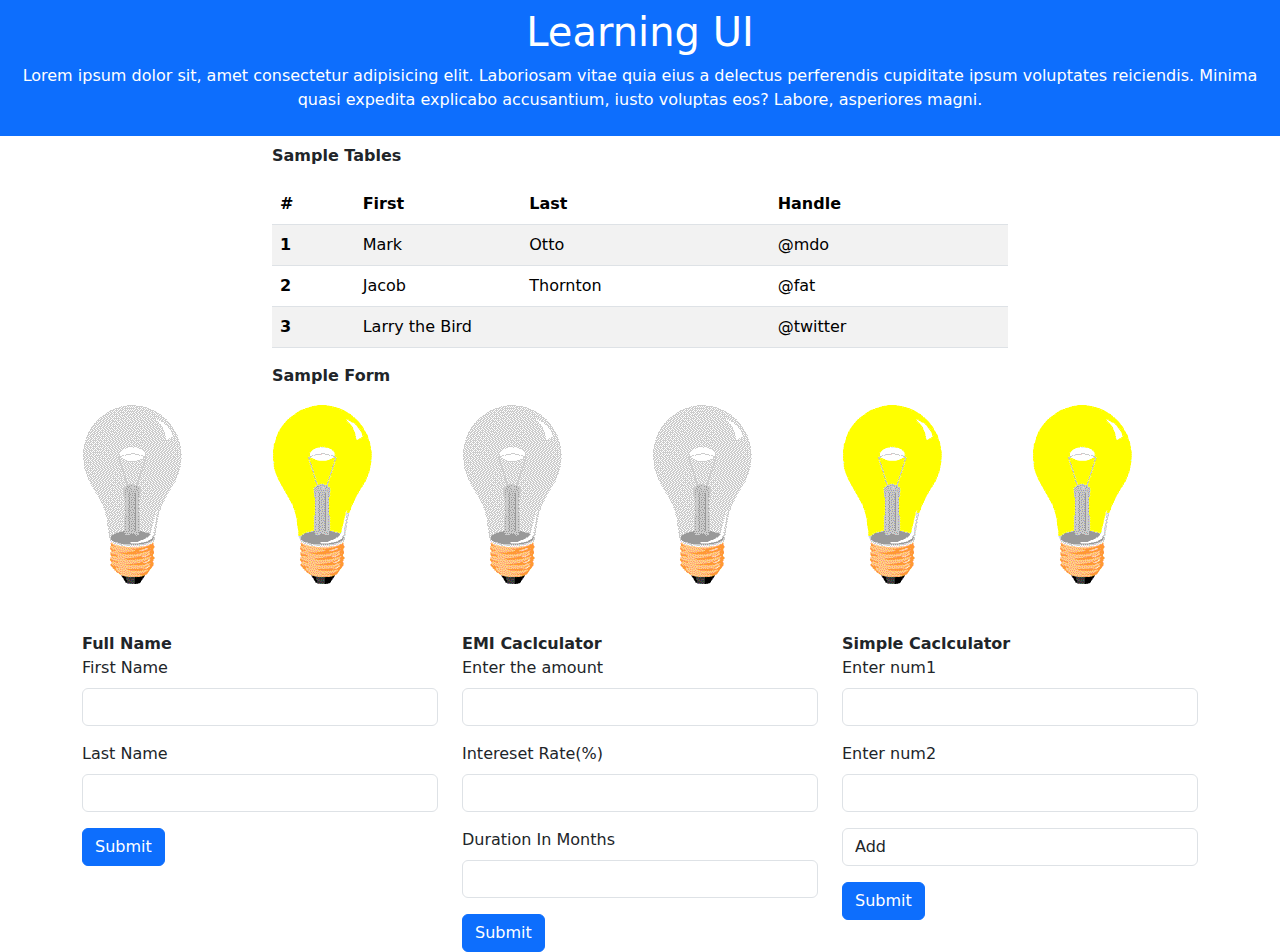
<file: ui-ws/learning_basics/index.html>
<!doctype html>
<html lang="en">

<head>
    <meta charset="utf-8">
    <meta name="viewport" content="width=device-width, initial-scale=1">
    <title>Bootstrap demo</title>
    <link href="https://cdn.jsdelivr.net/npm/bootstrap@5.3.3/dist/css/bootstrap.min.css" rel="stylesheet"
        integrity="sha384-QWTKZyjpPEjISv5WaRU9OFeRpok6YctnYmDr5pNlyT2bRjXh0JMhjY6hW+ALEwIH" crossorigin="anonymous">
</head>

<body>
    <div class="py-2 bg-primary text-white">
        <h1 class="text-center">Learning UI</h1>
        <p class="text-center">
            Lorem ipsum dolor sit, amet consectetur adipisicing elit. Laboriosam vitae quia eius a delectus perferendis
            cupiditate ipsum voluptates reiciendis. Minima quasi expedita explicabo accusantium, iusto voluptas eos?
            Labore, asperiores magni.
        </p>
    </div>
    <div class="container mt-2">
        <div class="row">
            <div class="col-md-8 offset-2">
                <p><strong>Sample Tables</strong></p>
                <table class="table table-striped table-hover">
                    <thead>
                        <tr>
                            <th scope="col">#</th>
                            <th scope="col">First</th>
                            <th scope="col">Last</th>
                            <th scope="col">Handle</th>
                        </tr>
                    </thead>
                    <tbody>
                        <tr>
                            <th scope="row">1</th>
                            <td>Mark</td>
                            <td>Otto</td>
                            <td>@mdo</td>
                        </tr>
                        <tr>
                            <th scope="row">2</th>
                            <td>Jacob</td>
                            <td>Thornton</td>
                            <td>@fat</td>
                        </tr>
                        <tr>
                            <th scope="row">3</th>
                            <td colspan="2">Larry the Bird</td>
                            <td>@twitter</td>
                        </tr>
                    </tbody>
                </table>
                <p><strong>Sample Form</strong></p>


            </div>
        </div>
        <div class="row">
            <div class="col-md-2">
                <img src="img/bulboff.gif" class="img-fluid"/>
            </div>
            <div class="col-md-2">
                <img src="img/bulbon.gif" class="img-fluid"/>
            </div>
            <div class="col-md-2">
                <img src="img/bulboff.gif" class="img-fluid"/>
            </div>
            <div class="col-md-2">
                <img src="img/bulboff.gif" class="img-fluid"/>
            </div>
            <div class="col-md-2">
                <img src="img/bulbon.gif" class="img-fluid"/>
            </div>
            <div class="col-md-2">
                <img src="img/bulbon.gif" class="img-fluid"/>
            </div>
        </div>

        <div class="row mt-5">

            <div class="col-md-4">
                <strong>Full Name</strong>
                <form>
                    <div class="mb-3">
                        <label class="form-label">First Name</label>
                        <input type="text" class="form-control" name="fname" id="fname">
                    </div>
                    <div class="mb-3">
                        <label class="form-label">Last Name</label>
                        <input type="text" class="form-control" name="lname" id="lname">
                    </div>
                    <button type="submit" class="btn btn-primary">Submit</button>
                </form>
            </div>
            <div class="col-md-4">
                <strong>EMI Caclculator</strong>
                <form>
                    <div class="mb-3">
                        <label class="form-label">Enter the amount</label>
                        <input type="text" class="form-control" name="amount" id="amount">
                    </div>
                    <div class="mb-3">
                        <label class="form-label">Intereset Rate(%)</label>
                        <input type="text" class="form-control" name="ir" id="ir">
                    </div>
                    <div class="mb-3">
                        <label class="form-label">Duration In Months</label>
                        <input type="text" class="form-control" name="months" id="months">
                    </div>
                    <button type="submit" class="btn btn-primary">Submit</button>
                </form>
            </div>
            <div class="col-md-4">
                <strong>Simple Caclculator</strong>
                <form>
                    <div class="mb-3">
                        <label class="form-label">Enter num1</label>
                        <input type="text" class="form-control" name="num1" id="num1">
                    </div>
                    <div class="mb-3">
                        <label class="form-label">Enter num2</label>
                        <input type="text" class="form-control" name="num2" id="num2">
                    </div>
                    <div class="mb-3">
                        <select class="form-control" name="operator">
                            <option value="+">Add</option>
                            <option value="-">Sub</option>
                            <option value="*">Mul</option>
                            <option value="/">Div</option>             
                        </select>
                    </div>
                    <button type="submit" class="btn btn-primary">Submit</button>
                </form>
            </div>
        </div>
    </div>

    <script src="https://cdn.jsdelivr.net/npm/bootstrap@5.3.3/dist/js/bootstrap.bundle.min.js"
        integrity="sha384-YvpcrYf0tY3lHB60NNkmXc5s9fDVZLESaAA55NDzOxhy9GkcIdslK1eN7N6jIeHz"
        crossorigin="anonymous"></script>
</body>

</html>
</file>
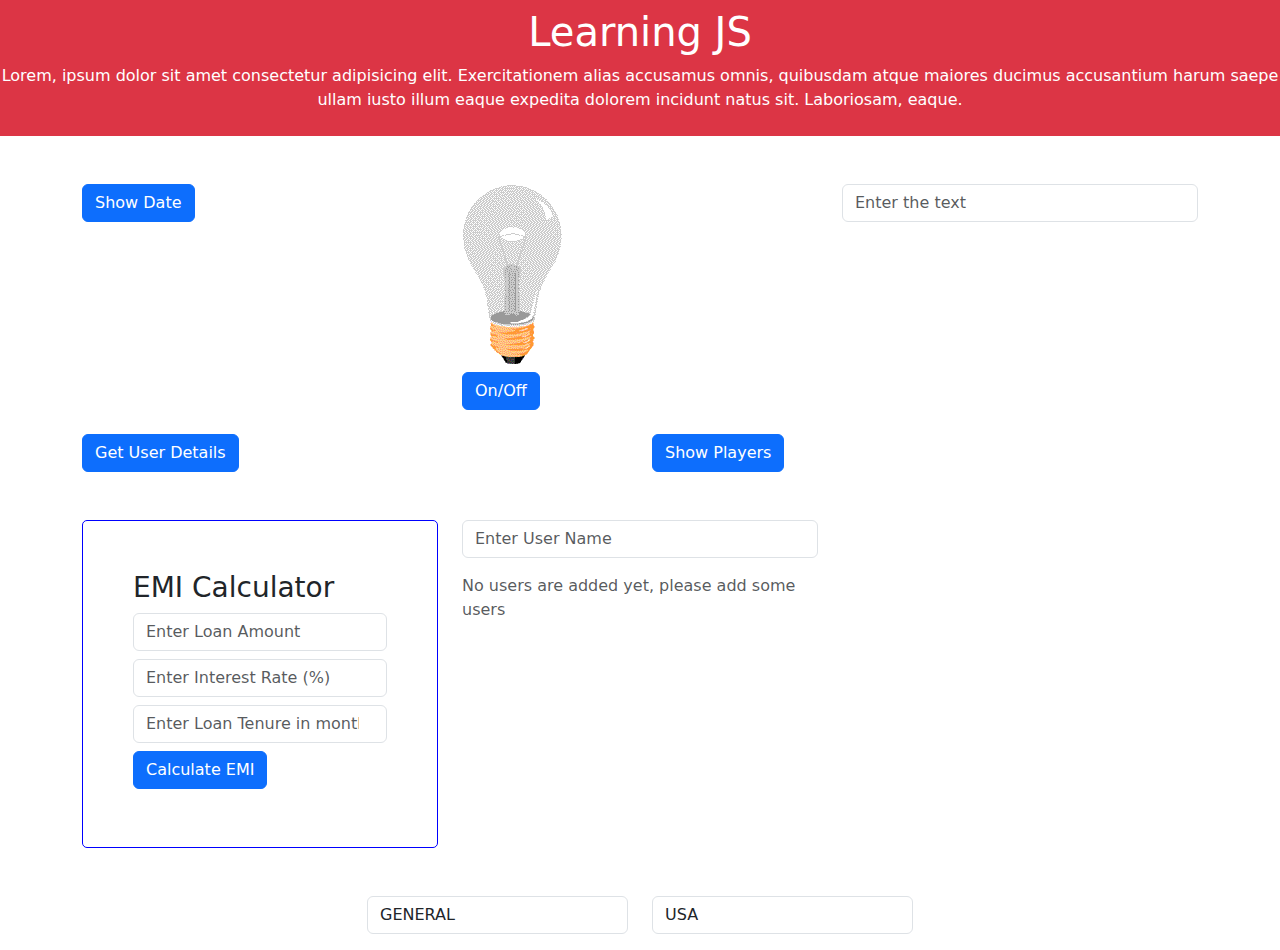
<file: ui-ws/learning_js/index.html>
<!doctype html>
<html lang="en">
  <head>
    <meta charset="utf-8">
    <meta name="viewport" content="width=device-width, initial-scale=1">
    <title>Learning JS</title>
    <link href="https://cdn.jsdelivr.net/npm/bootstrap@5.3.3/dist/css/bootstrap.min.css" rel="stylesheet" integrity="sha384-QWTKZyjpPEjISv5WaRU9OFeRpok6YctnYmDr5pNlyT2bRjXh0JMhjY6hW+ALEwIH" crossorigin="anonymous">
    <link rel="stylesheet" href="css/main.css">
    <link rel="stylesheet" href="https://cdnjs.cloudflare.com/ajax/libs/font-awesome/4.7.0/css/font-awesome.min.css">
</head>
  <body>
    <div class="py-2 bg-danger text-white text-center">
            <h1>Learning JS</h1>
            <p>
                Lorem, ipsum dolor sit amet consectetur adipisicing elit. Exercitationem alias accusamus omnis, quibusdam atque maiores ducimus accusantium harum saepe ullam iusto illum eaque expedita dolorem incidunt natus sit. Laboriosam, eaque.
            </p>
    </div>
    <div class="container mt-5">
        <div class="row">
            <div class="col">
                <button class="btn btn-primary" id="idShowDate" onclick="showDate();">Show Date</button>
                <div id="idDateResult"></div>
            </div>
            <div class="col">
                <div class="mb-2">
                    <img src="img/bulboff.gif" id="idImg"/>
                </div>
                <button class="btn btn-primary" id="idBulb" onclick="onAndOff()">On/Off</button>
            </div>
            <div class="col">
                <input type="text" id="idText" placeholder="Enter the text" class="form-control" onkeyup="convertToUpper()">
                <div id="idTextResult"></div>
            </div>
        </div>

        <div class="row mt-4">

                <div class="col-md-6">
                         <button id="idShowUsers" class="btn btn-primary">Get User Details</button>   
                         <div id="idUserList"></div>
                </div>

                <div class="col-md-6">
                        <button id="idShowPlayers" class="btn btn-primary">Show Players</button>   
                </div>
                
        </div>

        <div class="row mt-5">
            <div class="col-md-4">
                <div class="emiCalc">
                    <h3>EMI Calculator</h3>
                    <div class="mb-2">
                        <input type="number" id="idLoanAmount" placeholder="Enter Loan Amount" class="form-control">
                    </div>
                    <div class="mb-2">
                        <input type="number" id="idInterestRate" placeholder="Enter Interest Rate (%)" class="form-control">
                    </div>
                    <div class="mb-2">
                        <input type="number" id="idLoanTenure" placeholder="Enter Loan Tenure in months" class="form-control">
                   </div>
                    <div class="mb-2">
                            <button class="btn btn-primary" id="idCalculateEMI" onclick="calculateEMI()">Calculate EMI</button>
                    </div>
                    <div class="mb-2">
                        <div id="idEMIResult"></div>
                    </div>      
                </div>
            </div>
            <div class="col-md-4">
                <div>
                    <input type="text" id="idUserName" placeholder="Enter User Name" class="form-control">
                </div>
                <div id="idNameList" class="mt-3"></div>
            </div>
            <div class="col-md-4"></div>
        </div>
        <div class="row mt-5">
            <div class="col-md-3">
                <div></div>
            </div>
            <div class="col-md-3">
                <div id="idCategoryFilter"></div>
            </div>
            <div class="col-md-3">
                <div id="idCountryFilter"></div>
            </div>
            <div class="col-md-3">
                <div></div>
            </div>

        </div>
        <div class="row mt-3">
            <div class="col-md-8 offset-md-2">
                <div id="idShowNewsItesms"></div>
            </div>
        </div>
        
    </div>
    <script src="js/main.js"></script>
    <script src="js/emi.js"></script>
    <script src="js/news.js"></script>
    <script src="https://cdn.jsdelivr.net/npm/bootstrap@5.3.3/dist/js/bootstrap.bundle.min.js" integrity="sha384-YvpcrYf0tY3lHB60NNkmXc5s9fDVZLESaAA55NDzOxhy9GkcIdslK1eN7N6jIeHz" crossorigin="anonymous"></script>
  </body>
</html>
</file>
<file: ui-ws/learning_js/css/main.css>
.emiCalc{
    border: 1px solid blue;
    border-radius: 5px;
    padding: 50px;
}
</file>
